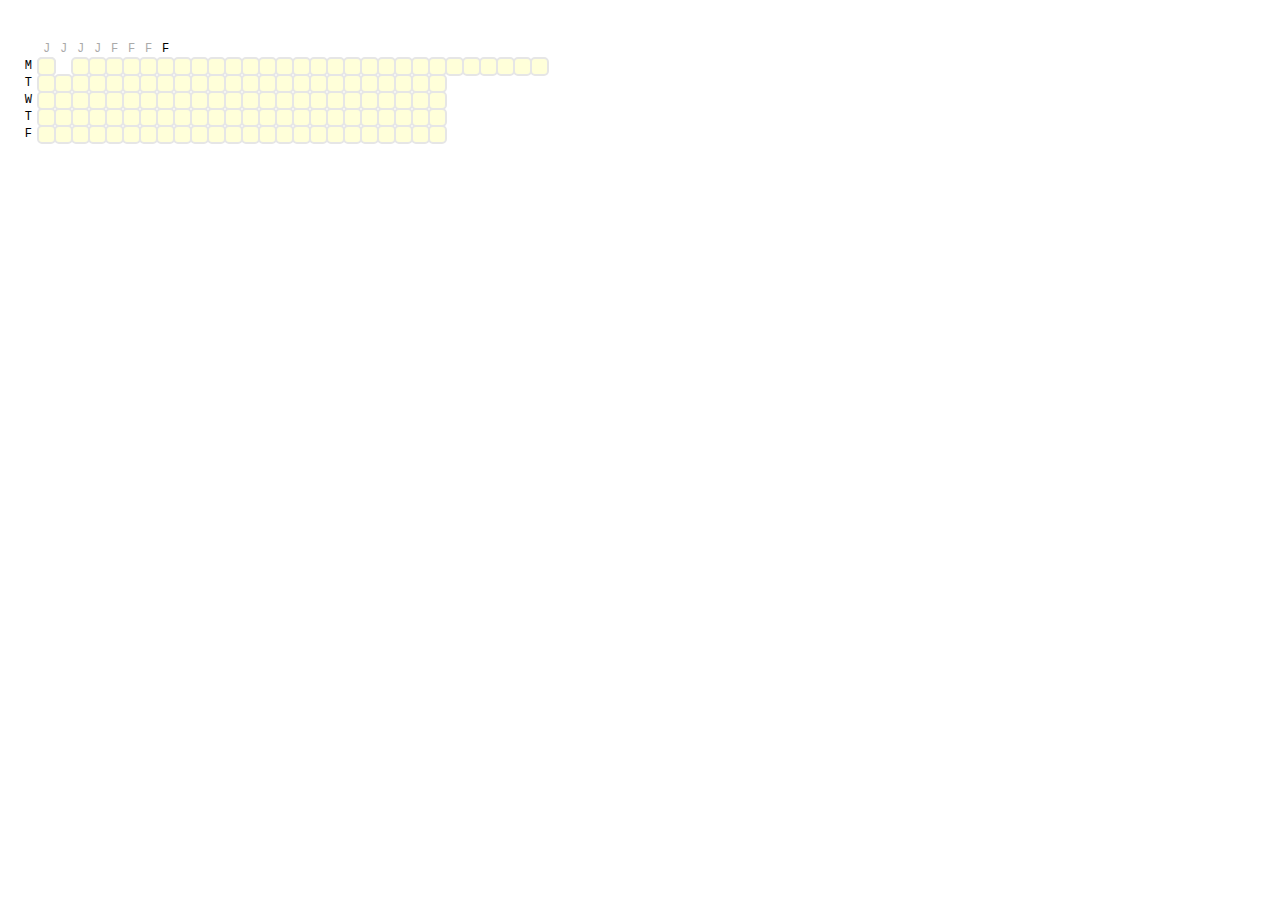
<file: day-week-heatmap/index.html>
<!DOCTYPE html>
<meta charset="utf-8">
<html>
  <head>
    <style>
      rect.bordered {
        stroke: #E6E6E6;
        stroke-width:2px;
      }

      text.mono {
        font-size: 9pt;
        font-family: Consolas, courier;
        fill: #aaa;
      }

      text.axis-workweek {
        fill: #000;
      }

      text.axis-worktime {
        fill: #000;
      }
    </style>
    <!-- <script src="http://d3js.org/d3.v3.js"></script> -->
    <script src="d3.min.js"></script>
  </head>
  <body>
    <div id="chart"></div>

    <script type="text/javascript">
      var margin = { top: 50, right: 0, bottom: 100, left: 30 },
          width = 960 - margin.left - margin.right,
          height = 430 - margin.top - margin.bottom,
          gridSize = Math.floor(width / 52),
          legendElementWidth = gridSize*2,
          buckets = 9,
          colors = ["#ffffd9","#edf8b1","#c7e9b4","#7fcdbb","#41b6c4","#1d91c0","#225ea8","#253494","#081d58"], // alternatively colorbrewer.YlGnBu[9]
          days = ["M", "T", "W", "T", "F"],
          // times = ["1a", "2a", "3a", "4a", "5a", "6a", "7a", "8a", "9a", "10a", "11a", "12a", "1p", "2p", "3p", "4p", "5p", "6p", "7p", "8p", "9p", "10p", "11p", "12p", "hello"];
          times = ['J', 'J', 'J', 'J', 'F', 'F', 'F', 'F'];


      d3.tsv("data.tsv", // this looks like format: d3.tsv('path', function(d){}, function(err,data){})
                        // actually, not path but 'string', the contents of the data file
                          // these are accessor functions...
        function(d) { // first accessor function to convert data to json with number values:
          return {
            day: +d.day, // the +d converts the data to a number
            hour: +d.week, // +d.week connects to data header
            value: +d.value
          };
        },
        function(error, data) { //second accessor function...this is the one that does all the work with the data...
          // var colorScale = d3.scale.quantile() // look into d3 colorScale
          //     .domain([0, buckets - 1, d3.max(data, function (d) { return d.value; })])
          //     .range(colors);

          var svg = d3.select("#chart").append("svg") // sets the size of the svg element, MOBILE FIRST!
              .attr("width", width + margin.left + margin.right)
              .attr("height", height + margin.top + margin.bottom)
              .append("g")
              .attr("transform", "translate(" + margin.left + "," + margin.top + ")");

          var dayLabels = svg.selectAll(".dayLabel")
              .data(days)
              .enter().append("text")
                .text(function (d) { return d; })
                .attr("x", 0)
                .attr("y", function (d, i) { return i * gridSize; })
                .style("text-anchor", "end")
                .attr("transform", "translate(-6," + gridSize / 1.5 + ")")
                .attr("class", function (d, i) { return ((i >= 0 && i <= 4) ? "dayLabel mono axis axis-workweek" : "dayLabel mono axis"); });

          var timeLabels = svg.selectAll(".timeLabel")
              .data(times)
              .enter().append("text")
                .text(function(d) { return d; })
                .attr("x", function(d, i) { return i * gridSize; })
                .attr("y", 0)
                .style("text-anchor", "middle")
                .attr("transform", "translate(" + gridSize / 2 + ", -6)")
                .attr("class", function(d, i) { return ((i >= 7 && i <= 16) ? "timeLabel mono axis axis-worktime" : "timeLabel mono axis"); });

          var heatMap = svg.selectAll(".hour")
              .data(data)
              .enter().append("rect")
              .attr("x", function(d) { return (d.hour - 1) * gridSize; })
              .attr("y", function(d) { return (d.day - 1) * gridSize; })
              .attr("rx", 4)
              .attr("ry", 4)
              .attr("class", "hour bordered")
              .attr("width", gridSize)
              .attr("height", gridSize)
              .style("fill", colors[0]);

          heatMap.transition().duration(1000)
              .style("fill", function(d) { return colorScale(d.value); });

          heatMap.append("title").text(function(d) { return d.value; });

          // var legend = svg.selectAll(".legend")
          //     .data([0].concat(colorScale.quantiles()), function(d) { return d; })
          //     .enter().append("g")
          //     .attr("class", "legend");
          //
          // legend.append("rect")
          //   .attr("x", function(d, i) { return legendElementWidth * i; })
          //   .attr("y", height)
          //   .attr("width", legendElementWidth)
          //   .attr("height", gridSize / 2)
          //   .style("fill", function(d, i) { return colors[i]; });
          //
          // legend.append("text")
          //   .attr("class", "mono")
          //   .text(function(d) { return "≥ " + Math.round(d); })
          //   .attr("x", function(d, i) { return legendElementWidth * i; })
          //   .attr("y", height + gridSize);
      });
    </script>
  </body>
</html>
</file>
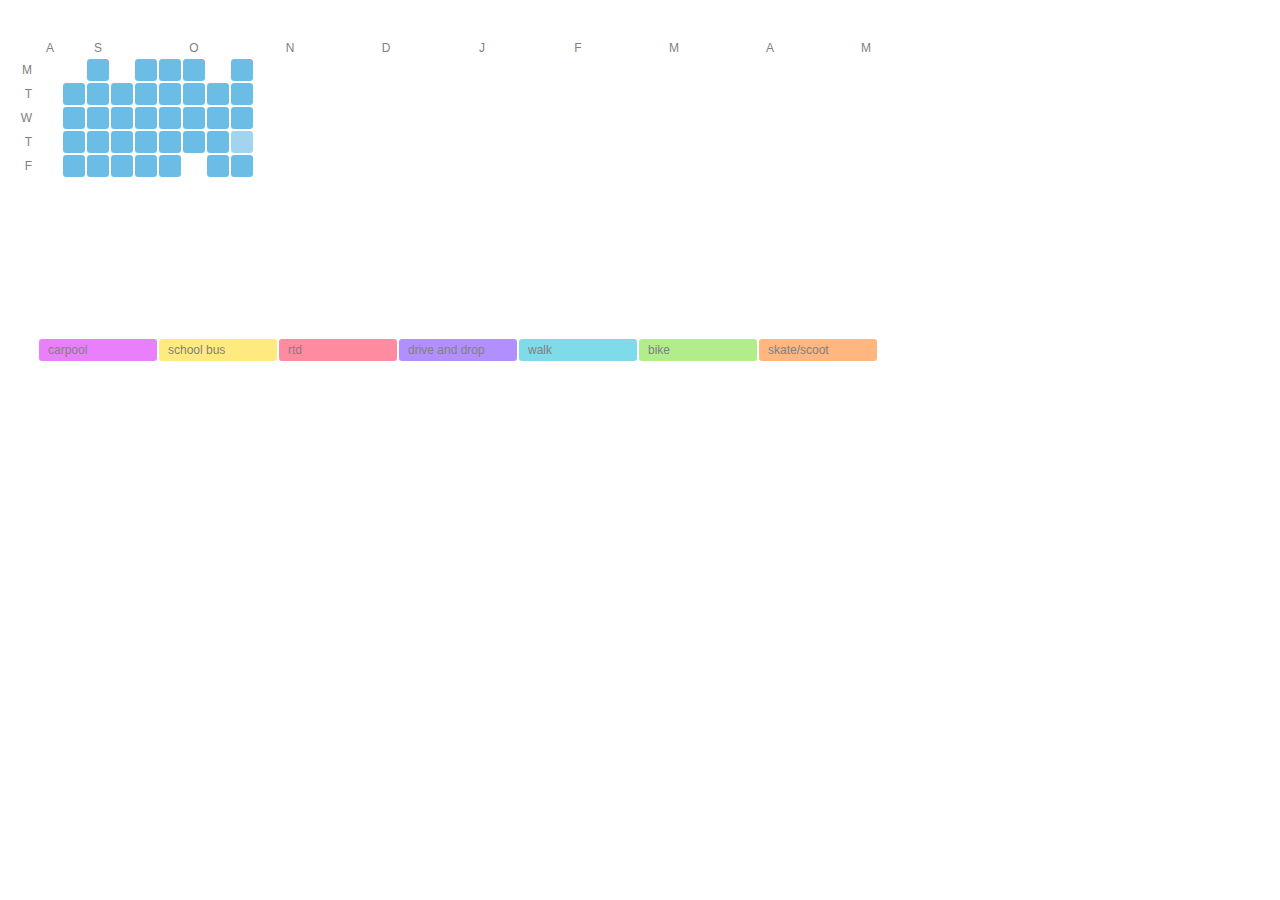
<file: TT-test-heatmap/index.html>
<!DOCTYPE html>
<html lang="en">
<head>
  <meta charset="UTF-8">
  <title>Document</title>
  <link rel="stylesheet" href="style.css">
</head>
<body>
  <div id="chart"></div>
  <script type="text/javascript" src="d3.min.js"></script>
  <script type="text/javascript" src="moment.js"></script>
  <script type="text/javascript" src="app.js"></script>
</body>
</html>
</file>
<file: TT-test-heatmap/style.css>
body {
  font-family: sans-serif;
}

/*svg.svg-chart {
  background-color: black;
}*/

svg  rect.bordered {
  stroke: white;
  stroke-width: 2px;
}

text.mono {
  font-size: 9pt;
  font-family: sans-serif;
  fill: gray;
}

text.axis-workweek {
  fill: #000;
}

text.axis-week {
  fill: #000;
}
</file>
